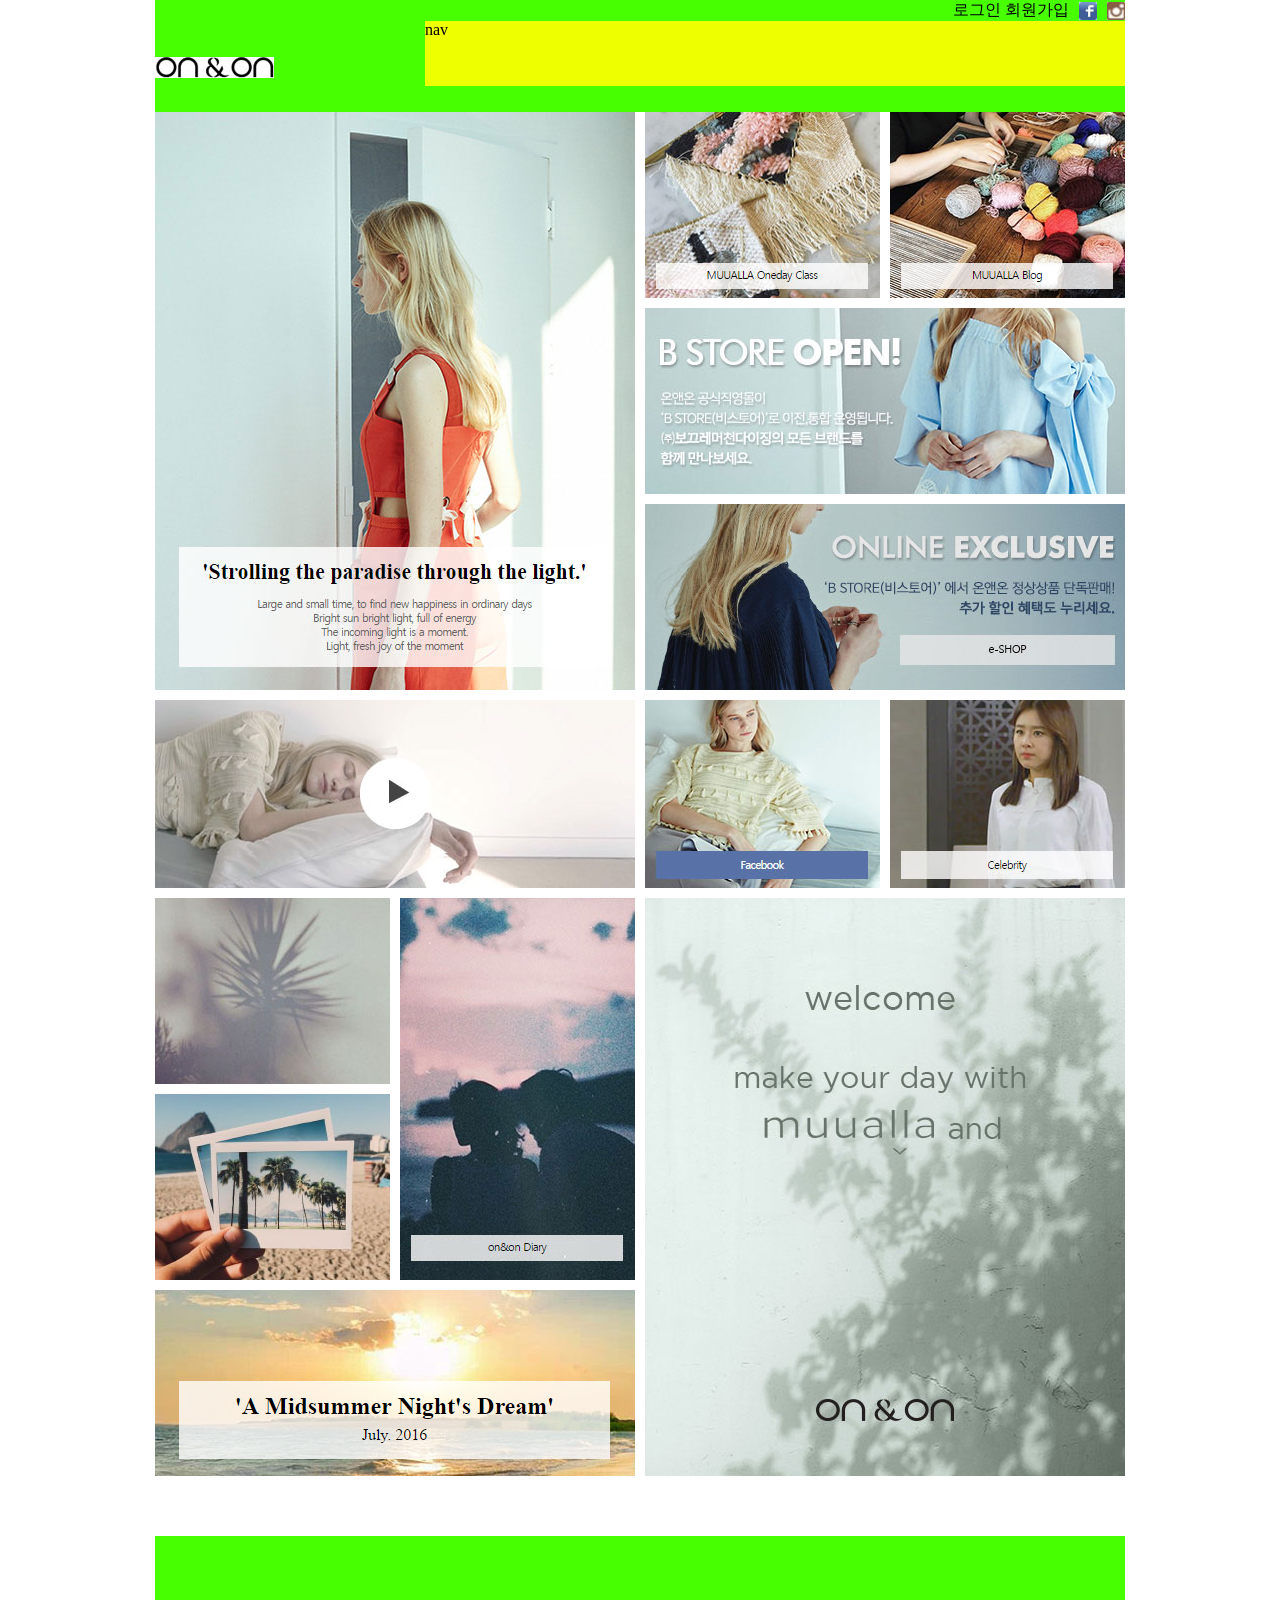
<file: index_jaeuk.html>
<!doctype html>
<html lang="en">
    <head>
        <meta charset="UTF-8" />
        <meta name="viewport" content="width=device-width, initial-scale=1.0" />
        <title>온앤온-임재욱</title>
        <link rel="stylesheet" href="css/style.css" />
    </head>
    <body>
        <div id="wrap">
            <header class="header">
                <div class="header-top">
                    <p>로그인 회원가입</p>
                    <img src="img/fb_icon.jpg" />
                    <img src="img/insta_icon.jpg" />
                </div>
                <div class="header-main">
                    <h1 class="logo"><img src="img/logo.jpg" /></h1>
                    <nav class="nav">nav</nav>
                </div>
            </header>

            <main class="contents01">
                <section class="content01">
                    <div class="a-left"><img src="img/img_01.jpg" src="" /></div>
                    <div class="a-right">
                        <div class="a-right1">
                            <div class="a-right1-1"><img src="img/img_02.jpg" /></div>
                            <div class="a-right1-2"><img src="img/img_03.jpg" /></div>
                        </div>
                        <div class="a-right2"><img src="img/img_04.jpg" /></div>
                        <div class="a-right3"><img src="img/img_05.jpg" /></div>
                    </div>
                </section>

                <section class="content02">
                    <div class="b-left"><img src="img/img_06.jpg" /></div>
                    <div class="b-right">
                        <div class="b-right1"><img src="img/img_07.jpg" /></div>
                        <div class="b-right2"><img src="img/img_08.jpg" /></div>
                    </div>
                </section>

                <section class="content03">
                    <div class="c-l">
                        <div class="c-top">
                            <div class="c-left">
                                <div class="c-left-top"><img src="img/img_09.jpg" /></div>
                                <div class="c-left-bottom"><img src="img/img_12.jpg" /></div>
                            </div>
                            <div class="c-right"><img src="img/img_10.jpg" /></div>
                        </div>
                        <div class="c-bottom"><img src="img/img13.jpg" /></div>
                    </div>
                    <div class="c-r"><img src="img/img_11.jpg" /></div>
                </section>
            </main>
        </div>

        <footer class="footer"></footer>
    </body>
</html>
</file>
<file: css/style.css>
* {
    margin: 0;
    padding: 0;
}

.header {
    width: 970px;
    height: 112px;
    background-color: #48ff00;
    margin-bottom: 20px;
    margin: 0 auto;
}

.header-top {
    display: flex;
    justify-content: flex-end;
    align-items: center;
    gap: 10px;
}

.header-top img {
    width: 18px;
    height: 18px;
}

.header-main {
    display: flex;
    justify-content: space-between;
    align-items: flex-end;
}

.nav {
    width: 700px;
    height: 65px;
    background-color: rgb(238, 255, 0);
    align-items: flex-end;
}

.content01 {
    width: 970px;
    height: 578px;
    display: flex;
    margin: 0 auto;
    justify-content: center;
}

.a-left {
    width: 480px;
    height: 578px;
    margin-right: 10px;
}

.a-right1 {
    width: 480px;
    height: 186px;
    display: flex;
    margin-bottom: 10px;
}

.a-right1-1 {
    width: 235px;
    height: 186px;
    margin-right: 10px;
}

.a-right1-2 {
    width: 235px;
    height: 186px;
}

.a-right2 {
    width: 480px;
    height: 186px;

    margin-bottom: 10px;
}

.a-right3 {
    width: 480px;
    height: 186px;
}

.content02 {
    display: flex;
    justify-content: center;
    align-items: center;
}

.b-left {
    width: 480px;
    height: 188px;

    margin-right: 10px;
    margin-top: 10px;
}

.b-right {
    display: flex;
    margin-top: 10px;
}

.b-right1 {
    width: 235px;
    height: 188px;
}

.b-right2 {
    width: 235px;
    height: 188px;

    margin-left: 10px;
}

.content03 {
    display: flex;
    justify-content: center;
    align-items: center;
}

.c-top {
    display: flex;
}

.c-left-top {
    width: 235px;
    height: 186px;

    margin-right: 10px;
    margin-bottom: 10px;
    margin-top: 10px;
}

.c-left-bottom {
    width: 235px;
    height: 186px;

    margin-bottom: 10px;
}

.c-right {
    width: 235px;
    height: 382px;

    margin-top: 10px;
    margin-right: 10px;
}

.c-bottom {
    width: 480px;
    height: 186px;

    margin-bottom: 60px;
}

.c-r {
    width: 480px;
    height: 578px;

    margin-top: 10px;
    margin-bottom: 60px;
}

.footer {
    width: 970px;
    height: 80px;

    justify-content: center;
    align-items: center;
    margin: 0 auto;

    background-color: #48ff00;
}
</file>
